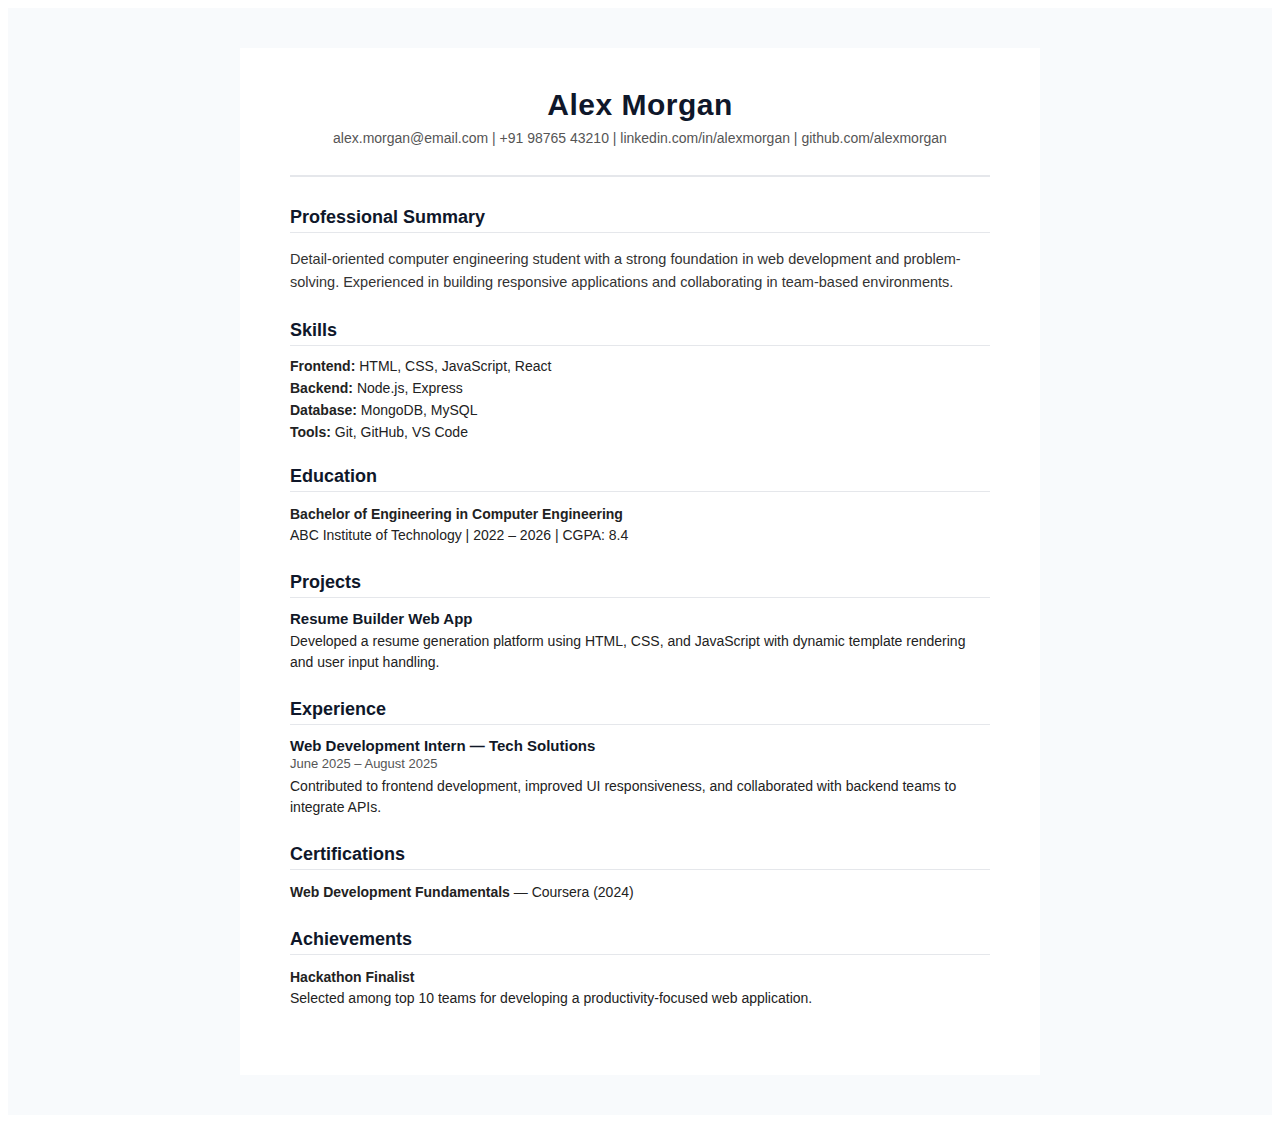
<file: frontend/templates/previews/preview_clean-professional.html>
<!DOCTYPE html>
<html lang="en">

<head>
    <meta charset="UTF-8">
    <title>Clean Professional Resume Preview</title>
    <link rel="stylesheet" href="../template-css/clean-professional.css">
</head>

<body>

    <div class="resume-template clean-professional">
        <div class="resume">

            <header class="header">
                <h1>Alex Morgan</h1>
                <p class="contact">
                    alex.morgan@email.com | +91 98765 43210 |
                    linkedin.com/in/alexmorgan | github.com/alexmorgan
                </p>
            </header>

            <section>
                <h2>Professional Summary</h2>
                <p class="summary">
                    Detail-oriented computer engineering student with a strong foundation in web development
                    and problem-solving. Experienced in building responsive applications and collaborating
                    in team-based environments.
                </p>
            </section>

            <section>
                <h2>Skills</h2>
                <div class="skills">
                    <p><strong>Frontend:</strong> HTML, CSS, JavaScript, React</p>
                    <p><strong>Backend:</strong> Node.js, Express</p>
                    <p><strong>Database:</strong> MongoDB, MySQL</p>
                    <p><strong>Tools:</strong> Git, GitHub, VS Code</p>
                </div>
            </section>

            <section>
                <h2>Education</h2>
                <div class="education">
                    <p>
                        <strong>Bachelor of Engineering in Computer Engineering</strong><br>
                        ABC Institute of Technology | 2022 – 2026 | CGPA: 8.4
                    </p>
                </div>
            </section>

            <section>
                <h2>Projects</h2>
                <div class="item">
                    <h3>Resume Builder Web App</h3>
                    <p>
                        Developed a resume generation platform using HTML, CSS, and JavaScript
                        with dynamic template rendering and user input handling.
                    </p>
                </div>
            </section>

            <section>
                <h2>Experience</h2>
                <div class="item">
                    <h3>Web Development Intern — Tech Solutions</h3>
                    <span class="meta">June 2025 – August 2025</span>
                    <p>
                        Contributed to frontend development, improved UI responsiveness,
                        and collaborated with backend teams to integrate APIs.
                    </p>
                </div>
            </section>

            <section>
                <h2>Certifications</h2>
                <div class="item">
                    <p>
                        <strong>Web Development Fundamentals</strong> — Coursera (2024)
                    </p>
                </div>
            </section>

            <section>
                <h2>Achievements</h2>
                <div class="item">
                    <p>
                        <strong>Hackathon Finalist</strong><br>
                        Selected among top 10 teams for developing a productivity-focused web application.
                    </p>
                </div>
            </section>

        </div>
    </div>

</body>

</html>
</file>
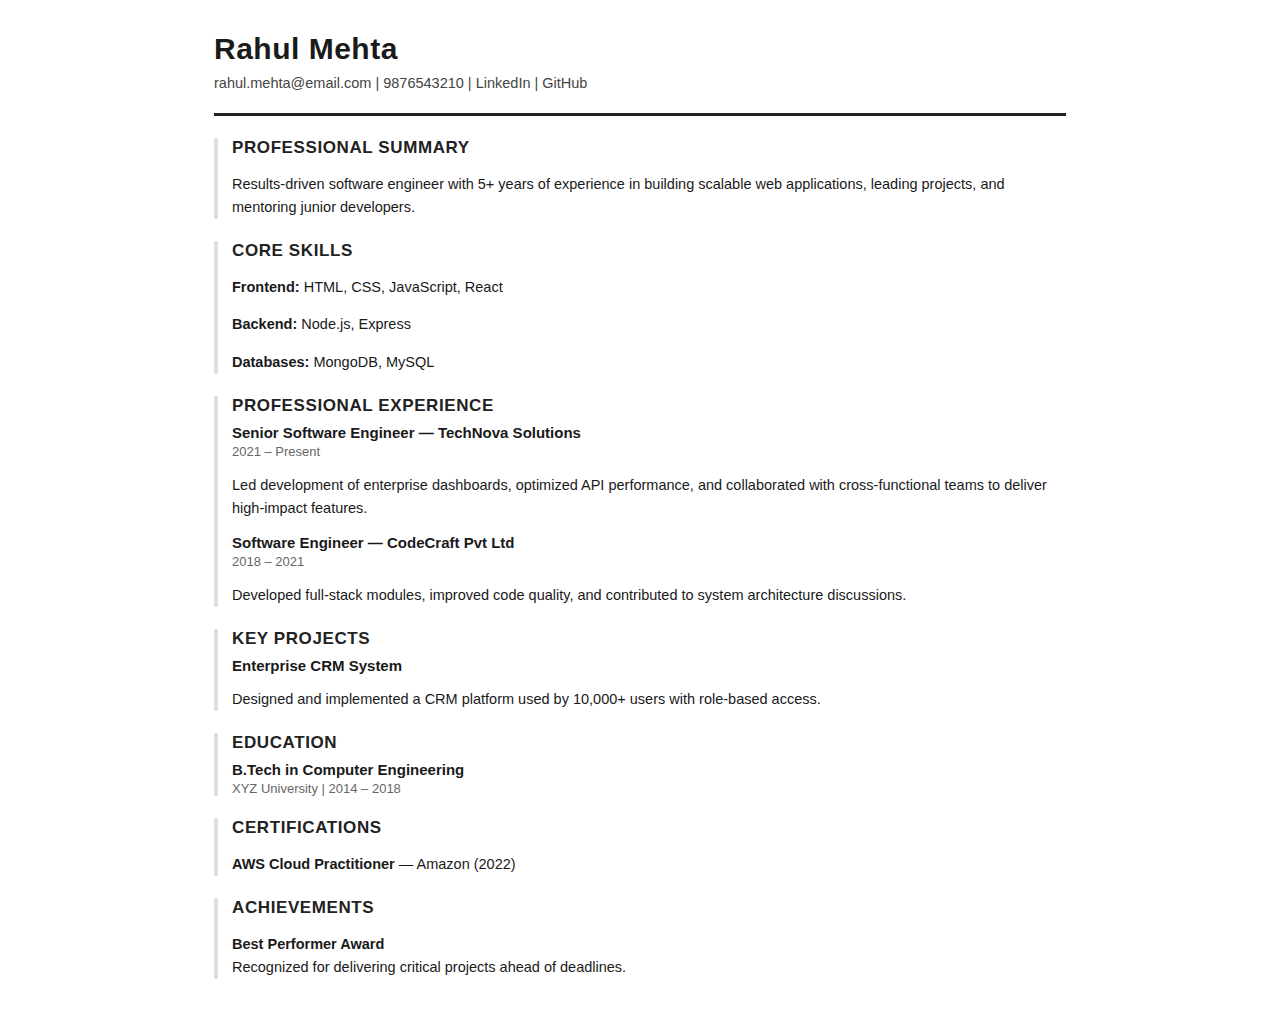
<file: frontend/templates/previews/preview_experienced.html>
<!DOCTYPE html>
<html lang="en">

<head>
    <meta charset="UTF-8" />
    <title>Experienced Resume Preview</title>
    <link rel="stylesheet" href="../template-css/experienced.css" />
</head>

<body>

    <div class="resume-template experienced">
        <div class="exp-resume">

            <header class="exp-header">
                <h1>Rahul Mehta</h1>
                <p class="exp-contact">
                    rahul.mehta@email.com | 9876543210 | LinkedIn | GitHub
                </p>
            </header>

            <section>
                <h2>Professional Summary</h2>
                <p>
                    Results-driven software engineer with 5+ years of experience in building
                    scalable web applications, leading projects, and mentoring junior developers.
                </p>
            </section>

            <section>
                <h2>Core Skills</h2>
                <p><strong>Frontend:</strong> HTML, CSS, JavaScript, React</p>
                <p><strong>Backend:</strong> Node.js, Express</p>
                <p><strong>Databases:</strong> MongoDB, MySQL</p>
            </section>

            <section>
                <h2>Professional Experience</h2>

                <div class="item">
                    <h3>Senior Software Engineer — TechNova Solutions</h3>
                    <span class="meta">2021 – Present</span>
                    <p>
                        Led development of enterprise dashboards, optimized API performance,
                        and collaborated with cross-functional teams to deliver high-impact features.
                    </p>
                </div>

                <div class="item">
                    <h3>Software Engineer — CodeCraft Pvt Ltd</h3>
                    <span class="meta">2018 – 2021</span>
                    <p>
                        Developed full-stack modules, improved code quality, and contributed
                        to system architecture discussions.
                    </p>
                </div>

            </section>

            <section>
                <h2>Key Projects</h2>

                <div class="item">
                    <h3>Enterprise CRM System</h3>
                    <p>
                        Designed and implemented a CRM platform used by 10,000+ users with role-based access.
                    </p>
                </div>

            </section>

            <section>
                <h2>Education</h2>

                <div class="item">
                    <h3>B.Tech in Computer Engineering</h3>
                    <span class="meta">XYZ University | 2014 – 2018</span>
                </div>

            </section>

            <section>
                <h2>Certifications</h2>
                <div class="item">
                    <p><strong>AWS Cloud Practitioner</strong> — Amazon (2022)</p>
                </div>
            </section>

            <section>
                <h2>Achievements</h2>
                <div class="item">
                    <p>
                        <strong>Best Performer Award</strong><br>
                        Recognized for delivering critical projects ahead of deadlines.
                    </p>
                </div>
            </section>

        </div>
    </div>

</body>

</html>
</file>
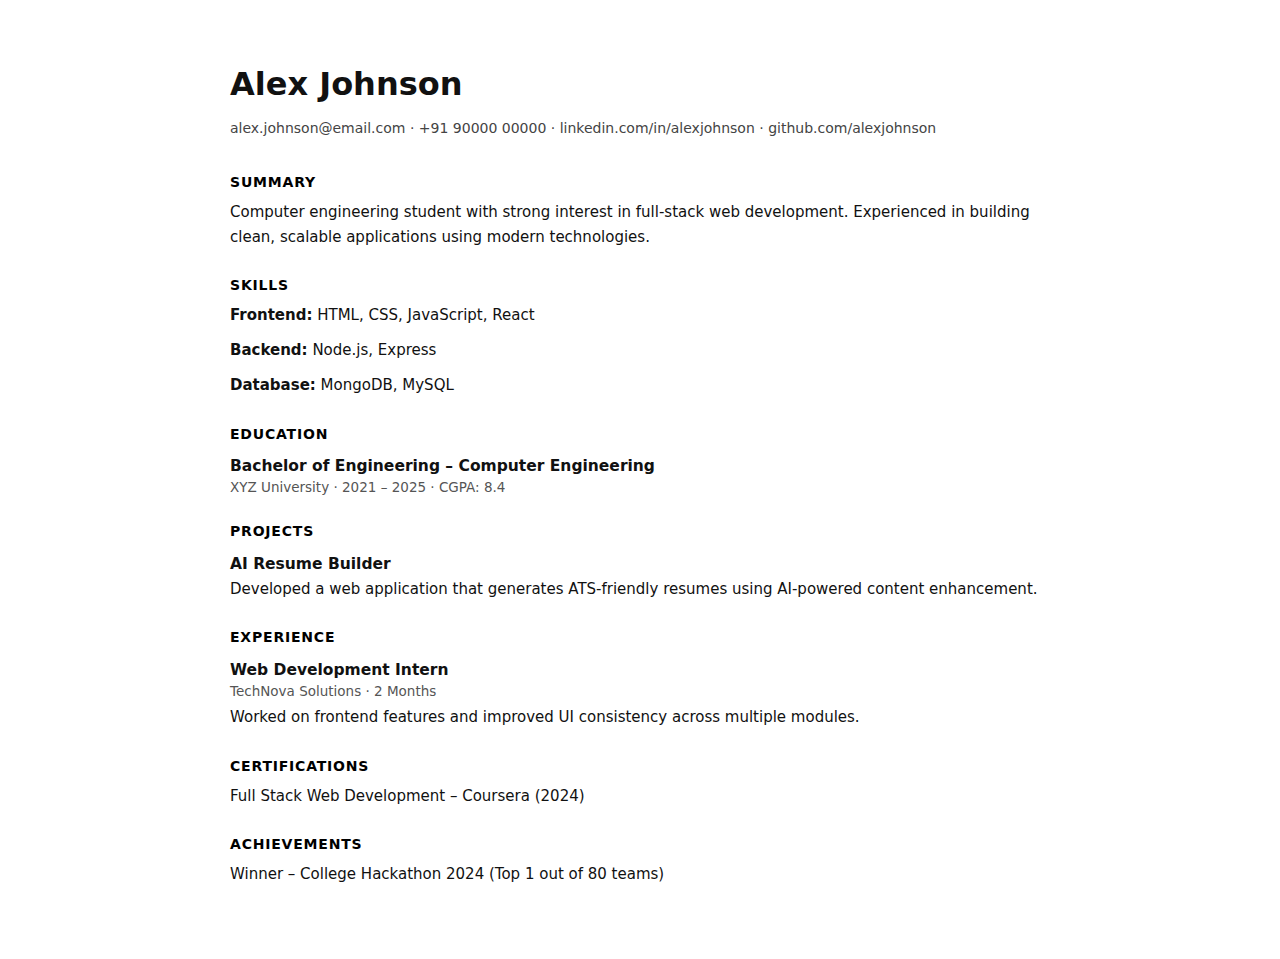
<file: frontend/templates/previews/preview_minimalist.html>
<!DOCTYPE html>
<html lang="en">

<head>
    <meta charset="UTF-8">
    <title>Minimalist Resume Preview</title>
    <link rel="stylesheet" href="../template-css/minimalist.css">
</head>

<body>
    <div class="resume-template minimalist">
        <div class="min-resume">

            <header class="min-header">
                <h1>Alex Johnson</h1>
                <p class="min-contact">
                    alex.johnson@email.com · +91 90000 00000 · linkedin.com/in/alexjohnson · github.com/alexjohnson
                </p>
            </header>

            <section class="min-section">
                <h2>Summary</h2>
                <p>
                    Computer engineering student with strong interest in full-stack web development.
                    Experienced in building clean, scalable applications using modern technologies.
                </p>
            </section>

            <section class="min-section">
                <h2>Skills</h2>
                <p><strong>Frontend:</strong> HTML, CSS, JavaScript, React</p>
                <p><strong>Backend:</strong> Node.js, Express</p>
                <p><strong>Database:</strong> MongoDB, MySQL</p>
            </section>

            <section class="min-section">
                <h2>Education</h2>
                <div class="min-item">
                    <h3>Bachelor of Engineering – Computer Engineering</h3>
                    <div class="min-meta">XYZ University · 2021 – 2025 · CGPA: 8.4</div>
                </div>
            </section>

            <section class="min-section">
                <h2>Projects</h2>
                <div class="min-item">
                    <h3>AI Resume Builder</h3>
                    <p>Developed a web application that generates ATS-friendly resumes using AI-powered content
                        enhancement.
                    </p>
                </div>
            </section>

            <section class="min-section">
                <h2>Experience</h2>
                <div class="min-item">
                    <h3>Web Development Intern</h3>
                    <div class="min-meta">TechNova Solutions · 2 Months</div>
                    <p>Worked on frontend features and improved UI consistency across multiple modules.</p>
                </div>
            </section>

            <section class="min-section">
                <h2>Certifications</h2>
                <p>Full Stack Web Development – Coursera (2024)</p>
            </section>

            <section class="min-section">
                <h2>Achievements</h2>
                <p>Winner – College Hackathon 2024 (Top 1 out of 80 teams)</p>
            </section>

        </div>
    </div>
</body>

</html>
</file>
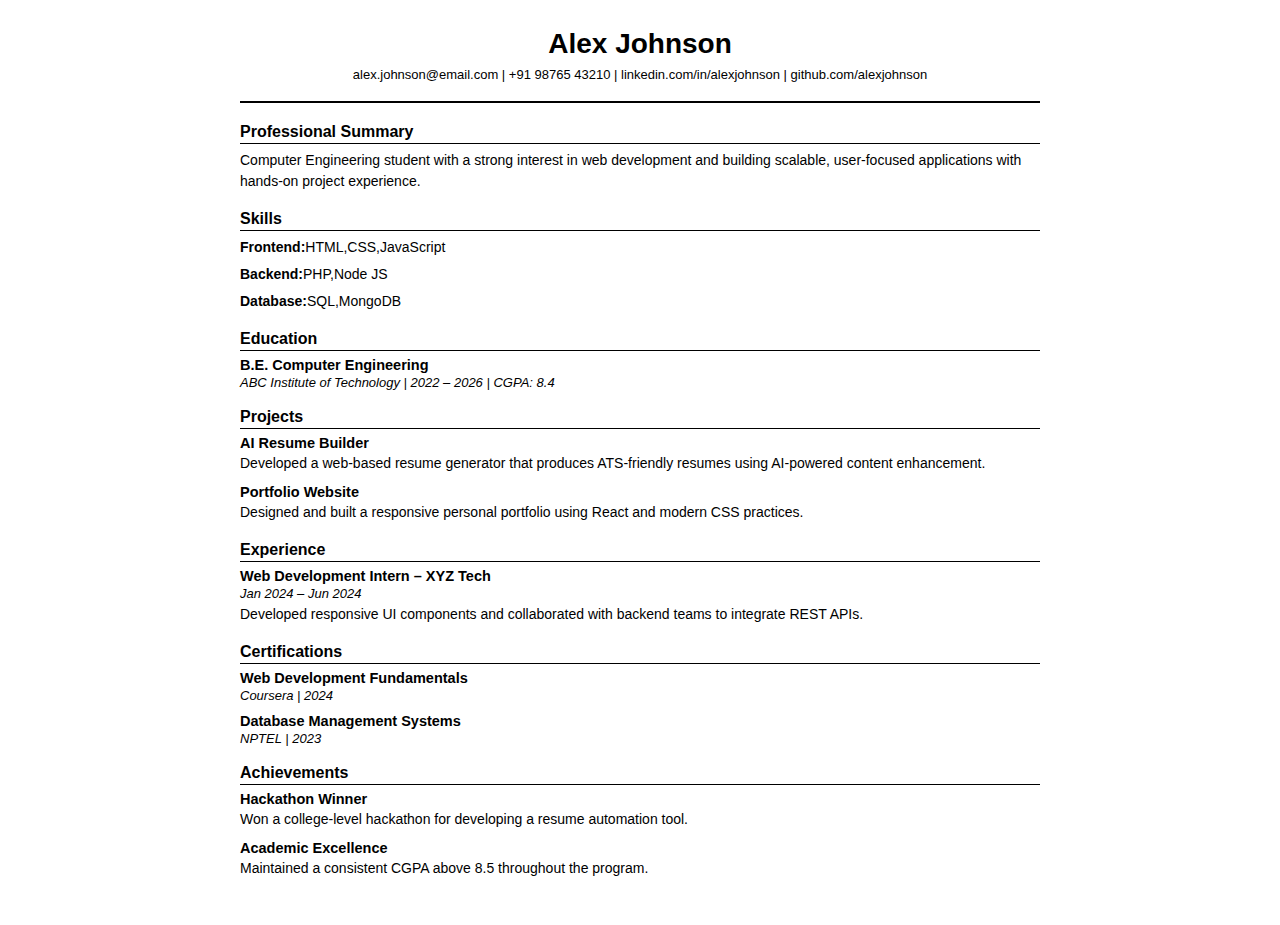
<file: frontend/templates/previews/preview_simple-ats.html>
<!DOCTYPE html>
<html lang="en">

<head>
    <meta charset="UTF-8">
    <title>Simple ATS Preview</title>
    <link rel="stylesheet" href="../template-css/simple-ats.css">
</head>

<body>
    <div class="resume-template simple-ats">
        <div class="resume">

            <header class="header">
                <h1>Alex Johnson</h1>
                <p class="contact">
                    alex.johnson@email.com | +91 98765 43210 |
                    linkedin.com/in/alexjohnson | github.com/alexjohnson
                </p>
            </header>

            <section>
                <h2>Professional Summary</h2>
                <p>
                    Computer Engineering student with a strong interest in web development
                    and building scalable, user-focused applications with hands-on project experience.
                </p>
            </section>

            <section>
                <h2>Skills</h2>
                <p><strong>Frontend:</strong>HTML,CSS,JavaScript</p>
                <p><strong>Backend:</strong>PHP,Node JS</p>
                <p><strong>Database:</strong>SQL,MongoDB</p>
            </section>

            <section>
                <h2>Education</h2>
                <div class="item">
                    <h3>B.E. Computer Engineering</h3>
                    <span class="meta">ABC Institute of Technology | 2022 – 2026 | CGPA: 8.4</span>
                </div>
            </section>

            <section>
                <h2>Projects</h2>

                <div class="item">
                    <h3>AI Resume Builder</h3>
                    <p>
                        Developed a web-based resume generator that produces ATS-friendly resumes
                        using AI-powered content enhancement.
                    </p>
                </div>

                <div class="item">
                    <h3>Portfolio Website</h3>
                    <p>
                        Designed and built a responsive personal portfolio using React
                        and modern CSS practices.
                    </p>
                </div>
            </section>

            <section>
                <h2>Experience</h2>
                <div class="item">
                    <h3>Web Development Intern – XYZ Tech</h3>
                    <span class="meta">Jan 2024 – Jun 2024</span>
                    <p>
                        Developed responsive UI components and collaborated with backend teams
                        to integrate REST APIs.
                    </p>
                </div>
            </section>

            <section>
                <h2>Certifications</h2>
                <div class="item">
                    <h3>Web Development Fundamentals</h3>
                    <span class="meta">Coursera | 2024</span>
                </div>
                <div class="item">
                    <h3>Database Management Systems</h3>
                    <span class="meta">NPTEL | 2023</span>
                </div>
            </section>

            <section>
                <h2>Achievements</h2>
                <div class="item">
                    <h3>Hackathon Winner</h3>
                    <p>
                        Won a college-level hackathon for developing a resume automation tool.
                    </p>
                </div>
                <div class="item">
                    <h3>Academic Excellence</h3>
                    <p>
                        Maintained a consistent CGPA above 8.5 throughout the program.
                    </p>
                </div>
            </section>

        </div>
    </div>

</body>

</html>
</file>
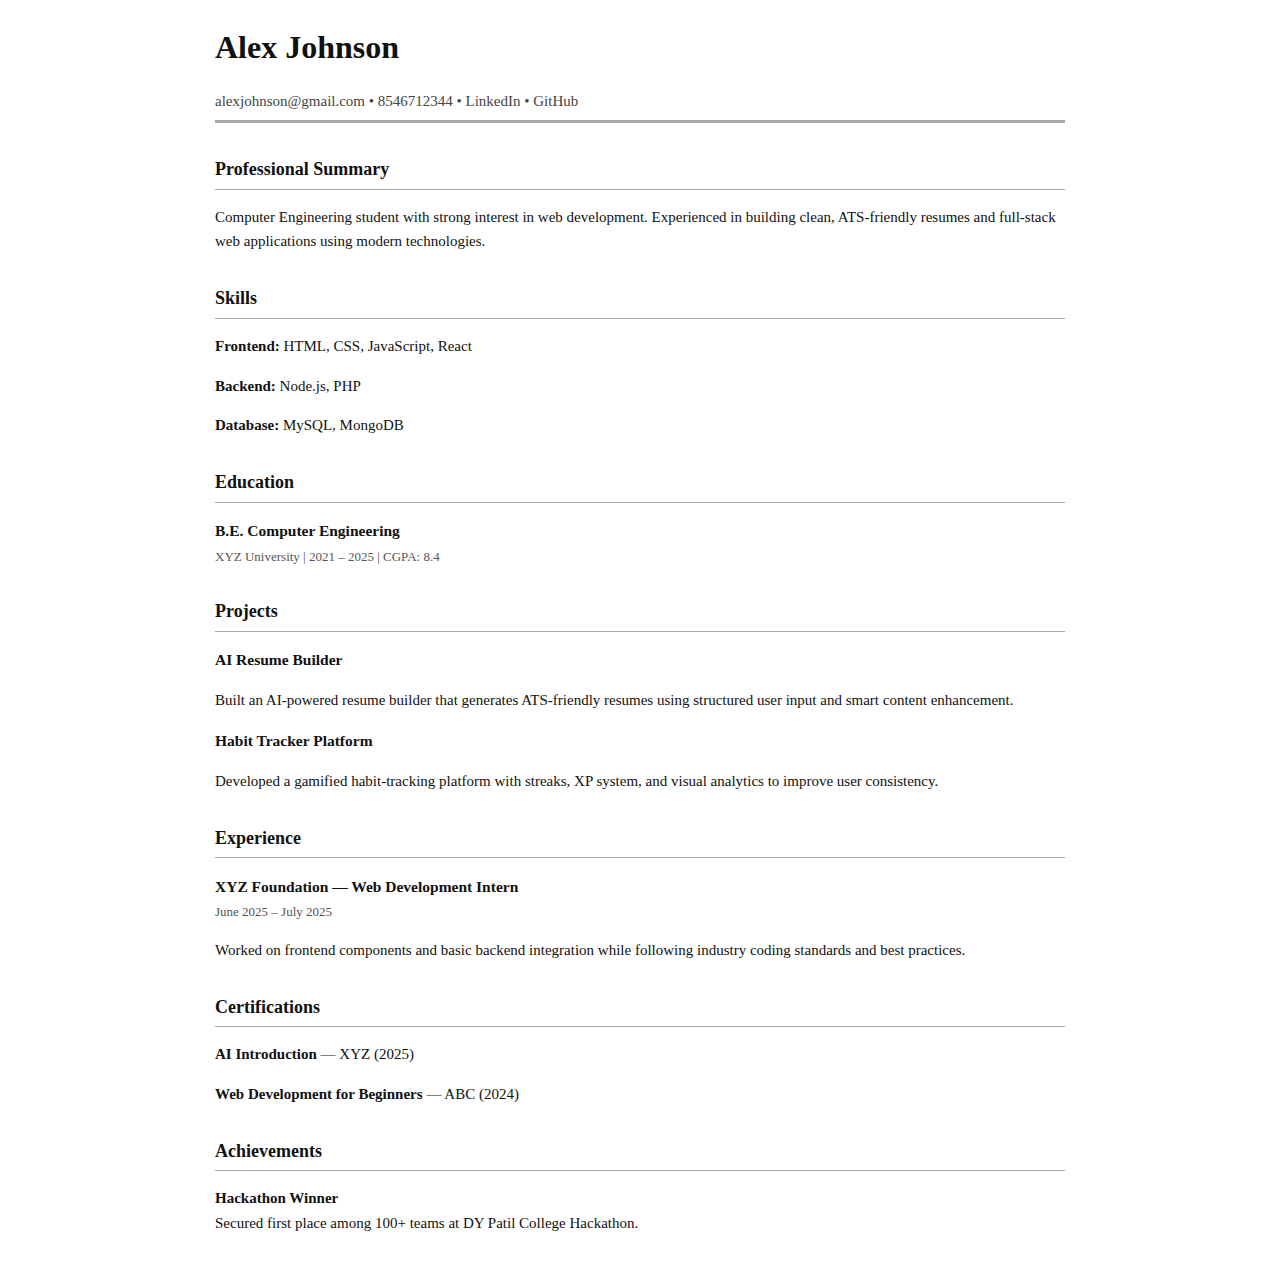
<file: frontend/templates/previews/preview_traditional.html>
<!DOCTYPE html>
<html lang="en">

<head>
    <meta charset="UTF-8" />
    <title>Traditional Plus – Preview</title>
    <link rel="stylesheet" href="../template-css/traditional.css" />
</head>

<body>

    <div class="resume-template traditional">
        <div class="traditional-resume">

            <!-- HEADER -->
            <header class="traditional-header">
                <h1>Alex Johnson</h1>
                <p class="traditional-contact">
                    alexjohnson@gmail.com • 8546712344 • LinkedIn • GitHub
                </p>
            </header>

            <!-- SUMMARY -->
            <section>
                <h2>Professional Summary</h2>
                <p>
                    Computer Engineering student with strong interest in web development.
                    Experienced in building clean, ATS-friendly resumes and full-stack
                    web applications using modern technologies.
                </p>
            </section>

            <!-- SKILLS -->
            <section>
                <h2>Skills</h2>
                <p><strong>Frontend:</strong> HTML, CSS, JavaScript, React</p>
                <p><strong>Backend:</strong> Node.js, PHP</p>
                <p><strong>Database:</strong> MySQL, MongoDB</p>
            </section>

            <!-- EDUCATION -->
            <section>
                <h2>Education</h2>
                <div class="item">
                    <h3>B.E. Computer Engineering</h3>
                    <span class="meta">XYZ University | 2021 – 2025 | CGPA: 8.4</span>
                </div>
            </section>

            <!-- PROJECTS -->
            <section>
                <h2>Projects</h2>

                <div class="item">
                    <h3>AI Resume Builder</h3>
                    <p>
                        Built an AI-powered resume builder that generates ATS-friendly resumes
                        using structured user input and smart content enhancement.
                    </p>
                </div>

                <div class="item">
                    <h3>Habit Tracker Platform</h3>
                    <p>
                        Developed a gamified habit-tracking platform with streaks, XP system,
                        and visual analytics to improve user consistency.
                    </p>
                </div>
            </section>

            <!-- EXPERIENCE -->
            <section>
                <h2>Experience</h2>

                <div class="item">
                    <h3>XYZ Foundation — Web Development Intern</h3>
                    <span class="meta">June 2025 – July 2025</span>
                    <p>
                        Worked on frontend components and basic backend integration while
                        following industry coding standards and best practices.
                    </p>
                </div>
            </section>

            <!-- CERTIFICATIONS -->
            <section>
                <h2>Certifications</h2>

                <div class="item">
                    <p><strong>AI Introduction</strong> — XYZ (2025)</p>
                </div>

                <div class="item">
                    <p><strong>Web Development for Beginners</strong> — ABC (2024)</p>
                </div>
            </section>

            <!-- ACHIEVEMENTS -->
            <section>
                <h2>Achievements</h2>

                <div class="item">
                    <p>
                        <strong>Hackathon Winner</strong><br />
                        Secured first place among 100+ teams at DY Patil College Hackathon.
                    </p>
                </div>
            </section>

        </div>
    </div>

</body>

</html>
</file>
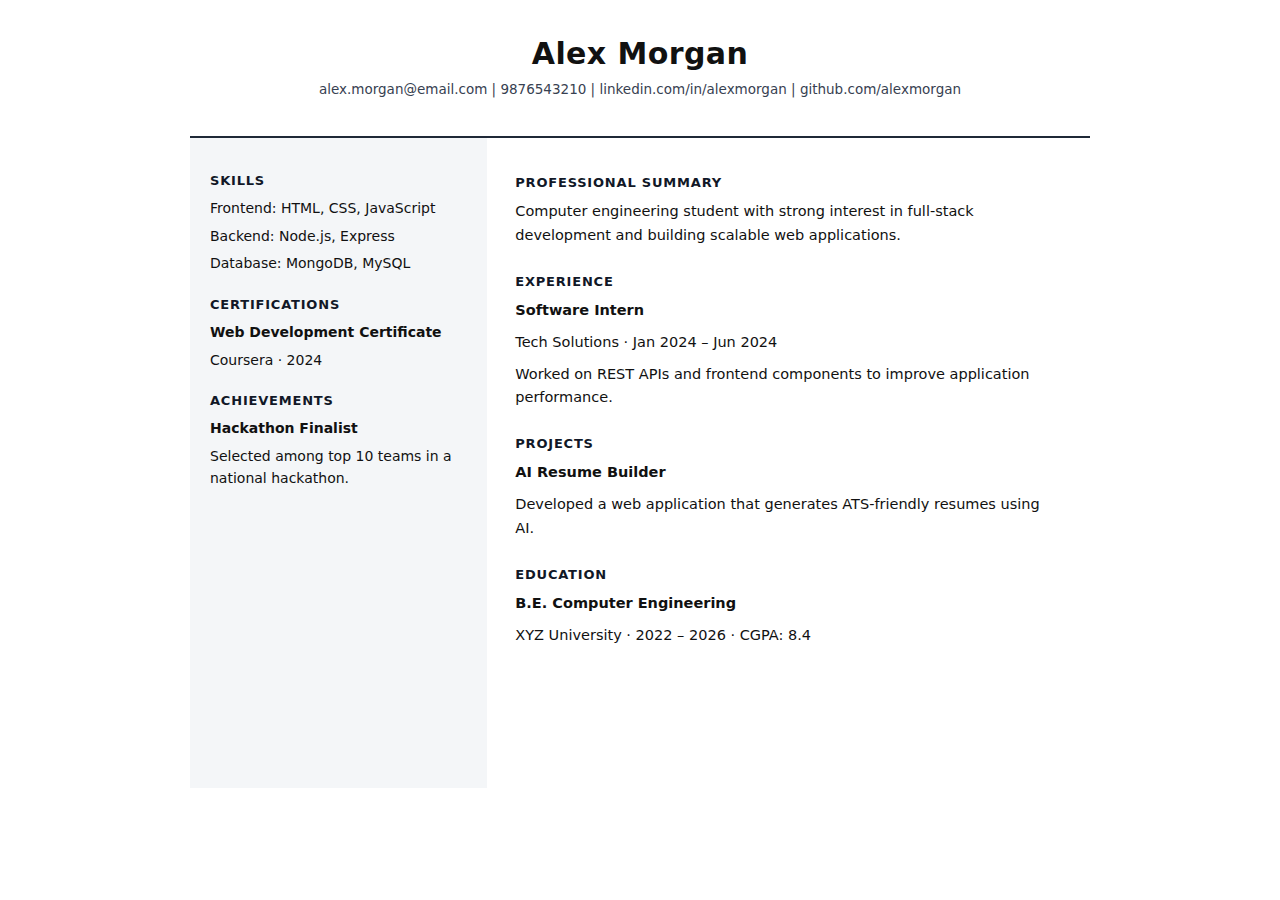
<file: frontend/templates/previews/preview_two-column.html>
<!DOCTYPE html>
<html lang="en">

<head>
    <meta charset="UTF-8">
    <title>Two Column Resume Preview</title>
    <link rel="stylesheet" href="../template-css/two-column.css">
</head>

<body>

    <div class="resume-template two-column">
        <div class="tc-resume">


            <div class="tc-header">
                <h1 class="tc-name">Alex Morgan</h1>
                <p class="tc-contact">
                    alex.morgan@email.com | 9876543210 |
                    linkedin.com/in/alexmorgan | github.com/alexmorgan
                </p>
            </div>

            <div class="tc-body">

                <!-- LEFT -->
                <div class="tc-left">

                    <div class="tc-section">
                        <h2>Skills</h2>
                        <p>Frontend: HTML, CSS, JavaScript</p>
                        <p>Backend: Node.js, Express</p>
                        <p>Database: MongoDB, MySQL</p>
                    </div>

                    <div class="tc-section">
                        <h2>Certifications</h2>
                        <div class="tc-item">
                            <p class="tc-item-title">Web Development Certificate</p>
                            <p class="tc-meta">Coursera · 2024</p>
                        </div>
                    </div>

                    <div class="tc-section">
                        <h2>Achievements</h2>
                        <div class="tc-item">
                            <p class="tc-item-title">Hackathon Finalist</p>
                            <p>Selected among top 10 teams in a national hackathon.</p>
                        </div>
                    </div>

                </div>

                <!-- RIGHT -->
                <div class="tc-right">

                    <div class="tc-section">
                        <h2>Professional Summary</h2>
                        <p>
                            Computer engineering student with strong interest in full-stack
                            development and building scalable web applications.
                        </p>
                    </div>

                    <div class="tc-section">
                        <h2>Experience</h2>
                        <div class="tc-item">
                            <p class="tc-item-title">Software Intern</p>
                            <p class="tc-meta">Tech Solutions · Jan 2024 – Jun 2024</p>
                            <p>
                                Worked on REST APIs and frontend components to improve
                                application performance.
                            </p>
                        </div>
                    </div>

                    <div class="tc-section">
                        <h2>Projects</h2>
                        <div class="tc-item">
                            <p class="tc-item-title">AI Resume Builder</p>
                            <p>
                                Developed a web application that generates ATS-friendly
                                resumes using AI.
                            </p>
                        </div>
                    </div>

                    <div class="tc-section">
                        <h2>Education</h2>
                        <div class="tc-item">
                            <p class="tc-item-title">B.E. Computer Engineering</p>
                            <p class="tc-meta">XYZ University · 2022 – 2026 · CGPA: 8.4</p>
                        </div>
                    </div>

                </div>

            </div>

        </div>
    </div>

</body>

</html>
</file>
<file: frontend/templates/template-css/clean-professional.css>
.resume-template.clean-professional * {
    box-sizing: border-box;
}

.resume-template.clean-professional {
    background: #f8fafc;
    padding: 40px 0;
    font-family: "Segoe UI", Arial, sans-serif;
    color: #222;
}

/* Resume container */
.resume-template.clean-professional .resume {
    width: 800px;
    margin: auto;
    background: #ffffff;
    padding: 40px 50px;
}

/* Header */
.resume-template.clean-professional .header {
    text-align: center;
    border-bottom: 2px solid #e5e7eb;
    padding-bottom: 15px;
    margin-bottom: 30px;
}

.resume-template.clean-professional .header h1 {
    margin: 0;
    font-size: 30px;
    letter-spacing: 0.5px;
    color: #0f172a;
}

.resume-template.clean-professional .contact {
    margin-top: 8px;
    font-size: 14px;
    color: #555;
}

/* Sections */
.resume-template.clean-professional section {
    margin-bottom: 26px;
    page-break-inside: avoid;
}

.resume-template.clean-professional section h2 {
    font-size: 18px;
    color: #0f172a;
    border-bottom: 1px solid #e5e7eb;
    padding-bottom: 4px;
    margin-bottom: 12px;
}

/* Summary */
.resume-template.clean-professional .summary {
    font-size: 14.5px;
    line-height: 1.6;
    color: #333;
}

/* Skills */
.resume-template.clean-professional .skills p {
    margin: 6px 0;
    font-size: 14px;
}

/* Education */
.resume-template.clean-professional .education p {
    margin: 0;
    font-size: 14px;
    line-height: 1.5;
}

/* Items (projects, experience, etc.) */
.resume-template.clean-professional .item {
    margin-bottom: 14px;
}

.resume-template.clean-professional .item h3 {
    margin: 0;
    font-size: 15px;
    color: #111827;
}

.resume-template.clean-professional .item p {
    margin: 4px 0 0;
    font-size: 14px;
    line-height: 1.5;
}

.resume-template.clean-professional .meta {
    font-size: 13px;
    color: #555;
}
</file>
<file: frontend/templates/template-css/experienced.css>
.resume-template.experienced *,
.resume-template.experienced *::before,
.resume-template.experienced *::after {
    box-sizing: border-box;
}

/* ===== ROOT ===== */
.resume-template.experienced .exp-resume {
    max-width: 900px;
    margin: auto;
    font-family: "Segoe UI", Roboto, Arial, sans-serif;
    background: #ffffff;
    color: #1a1a1a;
    padding: 24px;
}

/* ===== HEADER ===== */
.resume-template.experienced .exp-header {
    border-bottom: 3px solid #222;
    padding-bottom: 12px;
    margin-bottom: 22px;
}

.resume-template.experienced .exp-header h1 {
    font-size: 30px;
    margin: 0;
    letter-spacing: 0.5px;
}

.resume-template.experienced .exp-contact {
    font-size: 14px;
    margin-top: 6px;
    color: #444;
}

/* ===== SECTIONS ===== */
.resume-template.experienced .exp-resume section {
    margin-bottom: 22px;
    padding-left: 14px;
    border-left: 4px solid #e0e0e0;
}

.resume-template.experienced .exp-resume section h2 {
    font-size: 17px;
    margin-bottom: 8px;
    text-transform: uppercase;
    letter-spacing: 0.6px;
    color: #222;
}

/* ===== TEXT ===== */
.resume-template.experienced .exp-resume p {
    font-size: 14.5px;
    line-height: 1.6;
    margin-bottom: 6px;
}

/* ===== ITEMS ===== */
.resume-template.experienced .exp-resume .item {
    margin-bottom: 14px;
}

.resume-template.experienced .exp-resume .item h3 {
    font-size: 15px;
    margin: 0 0 3px 0;
    font-weight: 600;
}

.resume-template.experienced .exp-resume .meta {
    display: block;
    font-size: 13px;
    color: #666;
    margin-bottom: 4px;
}
</file>
<file: frontend/templates/template-css/minimalist.css>
.resume-template.minimalist .min-resume {
    max-width: 820px;
    margin: auto;
    padding: 36px 28px;
    font-family: system-ui, -apple-system, BlinkMacSystemFont,
        "Segoe UI", Inter, Roboto, Arial, sans-serif;
    color: #111;
}

/* ================= HEADER ================= */

.resume-template.minimalist .min-header {
    margin-bottom: 34px;
}

.resume-template.minimalist .min-header h1 {
    font-size: 32px;
    font-weight: 700;
    margin-bottom: 6px;
}

.resume-template.minimalist .min-contact {
    font-size: 14px;
    color: #444;
    line-height: 1.6;
}

/* ================= SECTIONS ================= */

.resume-template.minimalist .min-section {
    margin-bottom: 28px;
}

.resume-template.minimalist .min-section h2 {
    font-size: 14px;
    font-weight: 700;
    letter-spacing: 0.8px;
    text-transform: uppercase;
    margin-bottom: 10px;
    color: #000;
}

/* ================= TEXT ================= */

.resume-template.minimalist .min-section p {
    font-size: 15px;
    line-height: 1.65;
    margin: 0 0 10px 0;
}

/* ================= ITEMS ================= */

.resume-template.minimalist .min-item {
    margin-bottom: 18px;
}

.resume-template.minimalist .min-item h3 {
    font-size: 15.5px;
    font-weight: 600;
    margin-bottom: 4px;
}

.resume-template.minimalist .min-meta {
    font-size: 13.5px;
    color: #555;
    margin-bottom: 6px;
}
</file>
<file: frontend/templates/template-css/simple-ats.css>
.resume-template.simple-ats * {
    box-sizing: border-box;
}

.resume-template.simple-ats {
    font-family: Arial, Helvetica, sans-serif;
    background: #ffffff;
    color: #000;
    padding: 20px;
}

/* Resume container */
.resume-template.simple-ats .resume {
    max-width: 800px;
    margin: auto;
}

/* Header */
.resume-template.simple-ats .header {
    text-align: center;
    border-bottom: 2px solid #000;
    padding-bottom: 10px;
    margin-bottom: 20px;
}

.resume-template.simple-ats .header h1 {
    margin: 0;
    font-size: 28px;
}

.resume-template.simple-ats .contact {
    font-size: 13px;
    margin-top: 5px;
}

/* Sections */
.resume-template.simple-ats section {
    margin-bottom: 18px;
}

.resume-template.simple-ats h2 {
    font-size: 16px;
    margin-bottom: 6px;
    border-bottom: 1px solid #000;
    padding-bottom: 2px;
}

.resume-template.simple-ats p {
    font-size: 14px;
    line-height: 1.5;
    margin: 0 0 6px 0;
}

/* =========================
   COMMON CONTENT BLOCKS
========================= */

.resume-template.simple-ats .item {
    margin-bottom: 10px;
}

.resume-template.simple-ats .item h3 {
    font-size: 14.5px;
    font-weight: bold;
    margin: 0 0 2px 0;
}

.resume-template.simple-ats .item p {
    font-size: 14px;
    margin: 0;
    line-height: 1.5;
}

.resume-template.simple-ats .meta {
    display: block;
    font-size: 13px;
    font-style: italic;
    margin-bottom: 3px;
}
</file>
<file: frontend/templates/template-css/traditional.css>
.resume-template.traditional .traditional-resume {
    max-width: 850px;
    margin: auto;
    font-family: "Times New Roman", Georgia, serif;
    color: #111;
    line-height: 1.65;
    background: #ffffff;
}

/* ===== HEADER ===== */

.resume-template.traditional .traditional-header {
    margin-bottom: 32px;
    border-bottom: 3px solid #aaaaaa;
}

.resume-template.traditional .traditional-header h1 {
    font-size: 32px;
    margin-bottom: 6px;
}

.resume-template.traditional .traditional-contact {
    font-size: 14px;
    color: #444;
}

/* ===== SECTIONS ===== */

.resume-template.traditional .traditional-resume section {
    margin-bottom: 30px;
    page-break-inside: avoid;
}

.resume-template.traditional .traditional-resume h2 {
    font-size: 18px;
    margin-bottom: 10px;
    border-bottom: 1px solid #aaa;
    padding-bottom: 4px;
}

/* ===== CONTENT ===== */

.resume-template.traditional .traditional-resume p {
    font-size: 15px;
    margin-bottom: 6px;
}

.resume-template.traditional .traditional-resume .item {
    margin-bottom: 14px;
}

.resume-template.traditional .traditional-resume .item h3 {
    font-size: 15.5px;
    font-weight: bold;
    margin-bottom: 2px;
}

.resume-template.traditional .traditional-resume .meta {
    font-size: 13px;
    color: #555;
    margin-bottom: 4px;
    display: block;
}

/* ===== PRINT (SCOPED) ===== */

@media print {
    .resume-template.traditional {
        background: none;
    }
}
</file>
<file: frontend/templates/template-css/two-column.css>
.resume-template.two-column .tc-resume {
    max-width: 900px;
    margin: auto;
    background: #ffffff;
    color: #111;
    font-family: system-ui, -apple-system, BlinkMacSystemFont,
        "Segoe UI", Roboto, Inter, Arial, sans-serif;
}

/* ================= HEADER ================= */

.resume-template.two-column .tc-header {
    text-align: center;
    padding: 28px 20px 22px;
    border-bottom: 2px solid #1f2937;
}

.resume-template.two-column .tc-name {
    font-size: 30px;
    font-weight: 700;
    letter-spacing: 0.4px;
    margin: 0;
}

.resume-template.two-column .tc-contact {
    margin-top: 8px;
    font-size: 13.5px;
    color: #374151;
    line-height: 1.6;
}

/* ================= BODY ================= */

.resume-template.two-column .tc-body {
    display: flex;
    min-height: 650px;
}

/* ================= LEFT (SIDEBAR) ================= */

.resume-template.two-column .tc-left {
    width: 32%;
    background: #f4f6f8;
    padding: 24px 20px;
}

/* ================= RIGHT ================= */

.resume-template.two-column .tc-right {
    width: 68%;
    padding: 26px 28px;
}

/* ================= SECTIONS ================= */

.resume-template.two-column .tc-section {
    margin-bottom: 26px;
}

.resume-template.two-column .tc-section h2 {
    font-size: 13px;
    font-weight: 700;
    text-transform: uppercase;
    letter-spacing: 0.8px;
    margin-bottom: 10px;
    color: #111827;
}

/* ================= TEXT ================= */

.resume-template.two-column .tc-section p {
    font-size: 14.5px;
    line-height: 1.65;
    margin: 0 0 8px 0;
    color: #111;
}

/* ================= ITEMS ================= */

.resume-template.two-column .tc-item {
    margin-bottom: 16px;
}

.resume-template.two-column .tc-item-title {
    font-size: 15px;
    font-weight: 600;
    margin-bottom: 4px;
    color: #111827;
}

.resume-template.two-column .tc-meta {
    font-size: 13px;
    color: #4b5563;
    margin-bottom: 6px;
}

/* ================= SIDEBAR TWEAKS ================= */

.resume-template.two-column .tc-left .tc-section {
    margin-bottom: 22px;
}

.resume-template.two-column .tc-left .tc-section p {
    font-size: 14px;
    margin-bottom: 6px;
    line-height: 1.55;
}
</file>
